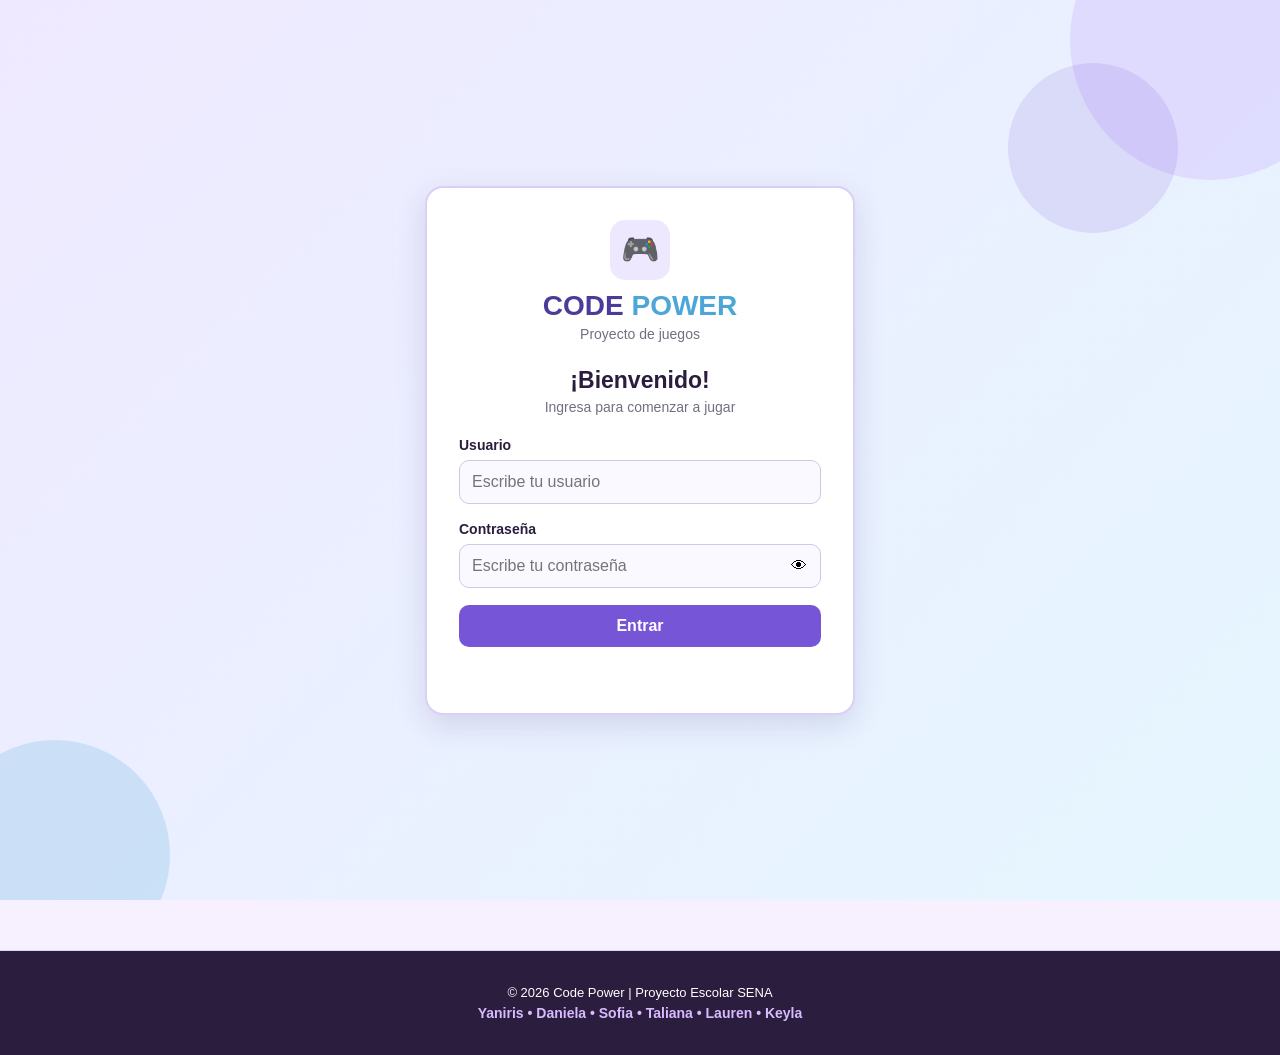
<file: index.html>
<!DOCTYPE html>
<html lang="es">
<head>
    <meta charset="UTF-8">
    <meta name="viewport" content="width=device-width, initial-scale=1.0">

    <title>Code Power | Juegos</title>

    <!-- Conexión con el diseño -->
    <link rel="stylesheet" href="style.css">
</head>

<body>

    <!-- =====================================================
         PANTALLA DE LOGIN
    ====================================================== -->

    <section id="loginScreen" class="login-screen">

        <div class="login-background"></div>

        <div class="login-card">

            <div class="logo-login">
                <div class="logo-icon">🎮</div>

                <h1>CODE <span>POWER</span></h1>

                <p>Proyecto de juegos</p>
            </div>

            <div class="login-title">
                <h2>¡Bienvenido!</h2>
                <p>Ingresa para comenzar a jugar</p>
            </div>

            <form id="loginForm">

                <div class="input-group">
                    <label for="username">Usuario</label>

                    <div class="input-wrapper">
                        <input
                            type="text"
                            id="username"
                            placeholder="Escribe tu usuario"
                            autocomplete="off"
                        >
                    </div>
                </div>


                <div class="input-group">

                    <label for="password">Contraseña</label>

                    <div class="input-wrapper">

                        <input
                            type="password"
                            id="password"
                            placeholder="Escribe tu contraseña"
                        >

                        <button
                            type="button"
                            id="togglePassword"
                            class="toggle-password"
                        >
                            👁
                        </button>

                    </div>

                </div>


                <button
                    type="submit"
                    class="login-button"
                >
                    Entrar
                </button>

                <p
                    id="loginMessage"
                    class="login-message"
                ></p>

            </form>

        </div>

    </section>


    <!-- =====================================================
         APLICACIÓN PRINCIPAL
    ====================================================== -->

    <div id="mainApp" class="hidden">


        <!-- =================================================
             BARRA DE NAVEGACIÓN
        ================================================== -->

        <nav class="navbar">

            <div class="nav-logo">
                CODE <span>POWER</span>
            </div>


            <div class="nav-links">

                <button
                    class="nav-button active"
                    data-section="home"
                >
                    🏠 Inicio
                </button>

                <button
                    class="nav-button"
                    data-section="about"
                >
                    📚 Acerca de
                </button>

                <button
                    id="logoutButton"
                    class="logout-button"
                >
                    🚪 Salir
                </button>

            </div>

        </nav>



        <!-- =================================================
             SECCIÓN INICIO
        ================================================== -->

        <section id="homeSection">

            <main>


                <!-- HERO -->

                <div class="hero">

                    <div class="hero-text">

                        <h1>
                            Bienvenido a
                            <span>Code Power</span>
                        </h1>

                        <p>
                            Este es nuestro proyecto de juegos
                            realizado para poner en práctica nuestros
                            conocimientos de programación.
                        </p>

                        <a
                            href="#games"
                            class="hero-button"
                            onclick="scrollToGames()"
                        >
                            🎮 Ver juegos
                        </a>

                    </div>


                    <div class="hero-card">

                        <div class="big-icon">
                            🎮
                        </div>

                        <h2>
                            Zona de juegos
                        </h2>

                        <p>
                            Elige un juego y demuestra tus habilidades.
                        </p>

                    </div>

                </div>



                <!-- =================================================
                     JUEGOS
                ================================================== -->

                <div
                    id="games"
                    class="games-section"
                >

                    <div class="section-title">

                        <h2>
                            Nuestros juegos
                        </h2>

                        <p>
                            Escoge uno y comienza a jugar
                        </p>

                    </div>


                    <div class="games-grid">


                        <!-- AHORCADO -->

                        <div class="game-card">

                            <div class="game-icon">
                                🔤
                            </div>

                            <h3>
                                Ahorcado
                            </h3>

                            <p>
                                Descubre la palabra secreta
                                antes de quedarte sin intentos.
                            </p>

                            <button
                                class="game-button"
                                onclick="openGame('hangman')"
                            >
                                Jugar
                            </button>

                        </div>



                        <!-- ADIVINA EL NÚMERO -->

                        <div class="game-card">

                            <div class="game-icon">
                                🔢
                            </div>

                            <h3>
                                Adivina el número
                            </h3>

                            <p>
                                Intenta descubrir el número
                                secreto entre 1 y 100.
                            </p>

                            <button
                                class="game-button"
                                onclick="openGame('number')"
                            >
                                Jugar
                            </button>

                        </div>



                        <!-- TIC TAC TOE -->

                        <div class="game-card">

                            <div class="game-icon">
                                ❌
                            </div>

                            <h3>
                                Tic Tac Toe
                            </h3>

                            <p>
                                Juega con otra persona y consigue
                                tres símbolos en línea.
                            </p>

                            <button
                                class="game-button"
                                onclick="openGame('tic')"
                            >
                                Jugar
                            </button>

                        </div>



                        <!-- MEMORIA -->

                        <div class="game-card">

                            <div class="game-icon">
                                🧠
                            </div>

                            <h3>
                                Memoria
                            </h3>

                            <p>
                                Encuentra todas las parejas
                                de cartas.
                            </p>

                            <button
                                class="game-button"
                                onclick="openGame('memory')"
                            >
                                Jugar
                            </button>

                        </div>



                        <!-- BUSCAMINAS -->

                        <div class="game-card">

                            <div class="game-icon">
                                💣
                            </div>

                            <h3>
                                Buscaminas
                            </h3>

                            <p>
                                Descubre las casillas evitando
                                las minas escondidas.
                            </p>

                            <button
                                class="game-button"
                                onclick="openGame('mines')"
                            >
                                Jugar
                            </button>

                        </div>


                    </div>

                </div>

            </main>

        </section>



        <!-- =================================================
             SECCIÓN ACERCA DE
        ================================================== -->

        <section
            id="aboutSection"
            class="about-section hidden"
        >

            <main>

                <div class="section-title">

                    <h2>
                        📚 Acerca de nuestro proyecto
                    </h2>

                    <p>
                        Conoce un poco más sobre Code Power
                    </p>

                </div>


                <div class="about-box">

                    <h2>
                        ¿Qué es Code Power?
                    </h2>

                    <p>
                        Code Power es un proyecto escolar
                        desarrollado para practicar programación
                        mediante diferentes juegos interactivos.
                    </p>

                </div>


                <div class="about-box">

                    <h3>
                        🎯 Objetivo
                    </h3>

                    <p>
                        Crear una página web sencilla donde los
                        usuarios puedan divertirse mientras se
                        ponen en práctica conceptos de HTML,
                        CSS y JavaScript.
                    </p>

                </div>


                <div class="about-box">

                    <h3>
                        💻 Tecnologías utilizadas
                    </h3>

                    <ul>
                        <li>HTML para la estructura.</li>
                        <li>CSS para el diseño.</li>
                        <li>JavaScript para la programación.</li>
                    </ul>

                </div>


                <div class="about-box">

                    <h3>
                        🎮 Juegos incluidos
                    </h3>

                    <ul>
                        <li>Ahorcado.</li>
                        <li>Adivina el número.</li>
                        <li>Tic Tac Toe.</li>
                        <li>Memoria.</li>
                        <li>Buscaminas.</li>
                    </ul>

                </div>

            </main>

        </section>



       

    </div>



    <!-- =====================================================
         MODAL PARA LOS JUEGOS
    ====================================================== -->

    <div
        id="gameModal"
        class="modal hidden"
    >

        <div class="modal-content">

            <button
                class="close-modal"
                onclick="closeGame()"
                aria-label="Cerrar juego"
            >
                ×
            </button>

            <div id="gameContent"></div>

        </div>

    </div>



    <!-- =====================================================
         JAVASCRIPT
    ====================================================== -->

    <script src="script.js"></script>

</body>
<footer class="footer-interactivo">
    <p>© 2026 Code Power | Proyecto Escolar SENA</p>
    <p class="firmas">Yaniris • Daniela • Sofia • Taliana • Lauren • Keyla</p>
</footer>
</html>


<!--


<!DOCTYPE html>
<html lang="es">
<head>
    <meta charset="UTF-8">
    <meta name="viewport" content="width=device-width, initial-scale=1.0">
    <title>CODE POWER ✨ Zona Gamer Interactiva</title>
    <link rel="stylesheet" href="style.css">
</head>
<body>
    -->

    <!-- VENTANA 1: SELECCIÓN DE EDAD (Aparece al inicio) 
    <div id="ventana-edad" class="modal-bienvenida">
        <div class="tarjeta-bienvenida antialiased">
            <div class="header-animado">⚡ CODE POWER ⚡</div>
            <h2>¡Hola! Cuéntanos, ¿cuántos años tienes?</h2>
            <p>Elige tu modo de juego para adaptar la diversión:</p>
            
            <div class="contenedor-modos">
                <button id="modo-ninos" class="btn-modo ninos">
                    <span class="avatar-modo">🎨</span>
                    <h3>Modo Niños</h3>
                    <p>Diseño divertido y fácil</p>
                </button>
                <button id="modo-jovenes" class="btn-modo jovenes">
                    <span class="avatar-modo">🚀</span>
                    <h3>Modo Jóvenes</h3>
                    <p>Estilo Gamer y competitivo</p>
                </button>
            </div>
        </div>
    </div>
-->

    <!-- CONTENIDO GENERAL DE LA PLATAFORMA (Oculto al inicio) -->
    <div id="interfaz-plataforma" class="oculto">
    
        <!-- Barra de Navegación Mecánica -->
        <header class="encabezado-interactivo">
            <div id="logo-dinamico" class="logo-power">💻 CODE POWER</div>
            <nav class="menu-navegacion">
                <button class="tab-link activo" data-target="seccion-juegos">🎮 Zona de Juegos</button>
                <button class="tab-link" data-target="seccion-acerca">📚 Nuestro Proyecto</button>
                <button id="btn-cambiar-modo" class="tab-link cambio-edad">🔄 Cambiar Edad</button>
            </nav>
        </header>
    

        <!-- SECCIÓN: PLATAFORMA DE JUEGOS -->
        <main id="seccion-juegos" class="vista-seccion container">
            <div class="intro-juegos">
                <h1 id="titulo-bienvenida">¡A jugar y aprender!</h1>
                <p id="sub-bienvenida">Selecciona tu reto favorito del menú interactivo.</p>
            </div>

            <div class="grid-juegos-animados"> 
                
                <!-- 1. AHORCADO (Mecánico/Modal interno) --
                <div class="card-juego-interactivo c-ahorcado">
                    <div class="burbuja-icono">🔤</div>
                    <h3>Ahorcado</h3>
                    <p class="desc-kids oculto">¡Encuentra la palabra oculta antes de que se acaben los intentos y salva al personaje!</p>
                    <p class="desc-teens">Descubre la palabra secreta mediante lógica y deducción de caracteres alfanuméricos.</p>
                    <button id="btn-jugar-ahorcado" class="btn-accion-juego">¡Jugar Ahora! →</button>
                </div> -->

                <!-- 2. ADIVINA EL NÚMERO --
                <div class="card-juego-interactivo c-adivina">
                    <div class="burbuja-icono">🔢</div>
                    <h3>Adivina el Número</h3>
                    <p class="desc-kids oculto">¡Adivina el número mágico oculto del 1 al 100! ¿Podrás lograrlo?</p>
                    <p class="desc-teens">Descifra el valor escalar pseudoaleatorio en el rango de 1 a 100 en el menor número de iteraciones.</p>
                    <a href="adivina-el-numero/index.html" class="btn-accion-juego text-center">¡Jugar Ahora! →</a>
                </div>
            -->
                <!-- 3. TIC TAC TOE --
                <div class="card-juego-interactivo c-tictac">
                    <div class="burbuja-icono">❌</div>
                    <h3>Tic Tac Toe</h3>
                    <p class="desc-kids oculto">¡El clásico juego de tres en línea! Reta a tus amigos y gana.</p>
                    <p class="desc-teens">Despliega tu estrategia matricial bidimensional para alinear tres vectores antes que tu contrincante.</p>
                    <a href="tic-tac-toe/index.html" class="btn-accion-juego text-center">¡Jugar Ahora! →</a>
                </div>
            -->
                <!-- 4. MEMORIA --
                <div class="card-juego-interactivo c-memoria">
                    <div class="burbuja-icono">🧠</div>
                    <h3>Cartas de Memoria</h3>
                    <p class="desc-kids oculto">¡Encuentra las parejas de frutas iguales dándole la vuelta a las cartas!</p>
                    <p class="desc-teens">Maximiza tu retención cognitiva localizando los pares de datos idénticos en el tablero indexado.</p>
                    <a href="memoria/index.html" class="btn-accion-juego text-center">¡Jugar Ahora! →</a>
                </div>
            -->
                <!-- 5. BUSCAMINAS --
                <div class="card-juego-interactivo c-buscamina">
                    <div class="burbuja-icono">💣</div>
                    <h3>Buscaminas</h3>
                    <p class="desc-kids oculto">¡Cuidado con las bombas! Limpia el tablero pisando los bloques seguros.</p>
                    <p class="desc-teens">Ejecuta un barrido lógico de campo minado barriendo celdas seguras mediante análisis numérico de proximidad.</p>
                    <a href="buscaminas/index.html" class="btn-accion-juego text-center">¡Jugar Ahora! →</a>
                </div>

            </div>
        </main>
    -->
        <!-- SECCIÓN: ACERCA DE + CRÉDITOS INTEGRANTES --
        <div id="seccion-acerca" class="vista-seccion container oculto">
            <div class="panel-informacion-creativa">
                <h2>📚 Acerca de Code Power</h2>
                <p>Este ecosistema de software interactivo fue diseñado con fines pedagógicos y lúdicos.</p>
                
                <div class="caja-detalles">
                    <h3>🎯 Misión Pedagógica</h3>
                    <p>Fomentar el pensamiento lógico-matemático y la resolución de problemas lógicos mediante mecánicas de juego en HTML5, CSS3 y JavaScript moderno.</p>
                </div>

                <!-- Créditos Animados Especiales --
                <div class="seccion-creditos-equipo">
                    <h3>⭐ Desarrollado con ❤️ por el Equipo:</h3>
                    <div class="grid-integrantes">
                        <div class="avatar-integrante"><span>👩‍💻</span><h4>Yaniris Durán</h4></div>
                        <div class="avatar-integrante"><span>👩>💻</span><h4>Daniela Murillo</h4></div>
                        <div class="avatar-integrante"><span>👩‍💻</span><h4>Sofia Montes</h4></div>
                        <div class="avatar-integrante"><span>👩‍💻</span><h4>Taliana Ortiz</h4></div>
                        <div class="avatar-integrante"><span>👩‍💻</span><h4>Lauren Oliveros</h4></div>
                        <div class="avatar-integrante"><span>👩‍💻</span><h4>Keyla Miranda</h4></div>
                    </div>
                </div>
            </div>
        </div> -->

        <!-- Footer -->
       
    </div>
</file>
<file: style.css>
/* =========================================================
   CODE POWER
   ESTILO DEL PROYECTO
========================================================= */


/* =========================================================
   COLORES PRINCIPALES
========================================================= */

:root {

    --morado: #7656d6;
    --morado-oscuro: #4d3b9b;

    --azul: #4da6d8;
    --azul-claro: #e5f6ff;

    --fondo: #f5f3ff;

    --blanco: #ffffff;

    --texto: #303044;
    --gris: #707080;

    --verde: #58a878;
    --rojo: #d95d69;
    --amarillo: #f0bd58;

}


/* =========================================================
   CONFIGURACIÓN GENERAL
========================================================= */

* {

    box-sizing: border-box;

    margin: 0;
    padding: 0;

}


html {

    scroll-behavior: smooth;

}


body {

    font-family: Arial, Helvetica, sans-serif;

    color: var(--texto);

    min-height: 100vh;

    /* Fondo principal */

    background:

        radial-gradient(
            circle at 10% 15%,
            rgba(118, 86, 214, .16) 0 90px,
            transparent 91px
        ),

        radial-gradient(
            circle at 90% 20%,
            rgba(77, 166, 216, .18) 0 120px,
            transparent 121px
        ),

        radial-gradient(
            circle at 20% 85%,
            rgba(240, 189, 88, .12) 0 100px,
            transparent 101px
        ),

        linear-gradient(
            135deg,
            #f8f6ff 0%,
            #eef9ff 48%,
            #f7f3ff 100%
        );

    background-attachment: fixed;

    position: relative;

}


body::before {

    content: "";

    position: fixed;

    inset: 0;

    pointer-events: none;

    opacity: .45;

    background-image:

        linear-gradient(
            rgba(118, 86, 214, .045) 1px,
            transparent 1px
        ),

        linear-gradient(
            90deg,
            rgba(118, 86, 214, .045) 1px,
            transparent 1px
        );

    background-size: 28px 28px;

    z-index: -1;

}


button,
input {

    font: inherit;

}


button {

    cursor: pointer;

}


/* =========================================================
   CLASE PARA OCULTAR ELEMENTOS
========================================================= */

.hidden {

    display: none !important;

}


/* =========================================================
   LOGIN
========================================================= */

.login-screen {

    min-height: 100vh;

    display: flex;

    justify-content: center;

    align-items: center;

    padding: 25px;

    background:

        linear-gradient(
            135deg,
            rgba(238, 232, 255, .95),
            rgba(228, 246, 255, .95)
        );

    position: relative;

    overflow: hidden;

}


.login-screen::before,
.login-screen::after {

    content: "";

    position: absolute;

    border-radius: 50%;

}


.login-screen::before {

    width: 230px;
    height: 230px;

    left: -60px;
    bottom: -70px;

    background: rgba(77, 166, 216, .20);

}


.login-screen::after {

    width: 170px;
    height: 170px;

    right: 8%;
    top: 7%;

    background: rgba(118, 86, 214, .14);

}


.login-background {

    position: absolute;

    width: 280px;
    height: 280px;

    border-radius: 50%;

    background: #d9cfff;

    top: -100px;
    right: -70px;

    opacity: .65;

}


.login-card {

    width: 100%;

    max-width: 430px;

    background: var(--blanco);

    border: 2px solid #d8d0f5;

    border-radius: 18px;

    padding: 32px;

    box-shadow:

        0 10px 30px
        rgba(70, 50, 120, .15);

    position: relative;

    z-index: 2;

}


/* =========================================================
   LOGO DEL LOGIN
========================================================= */

.logo-login {

    text-align: center;

    margin-bottom: 25px;

}


.logo-icon {

    width: 60px;
    height: 60px;

    margin: auto;

    display: flex;

    align-items: center;
    justify-content: center;

    border-radius: 15px;

    background: #eee8ff;

    font-size: 31px;

}


.logo-login h1 {

    margin-top: 10px;

    font-size: 28px;

    color: var(--morado-oscuro);

}


.logo-login h1 span {

    color: var(--azul);

}


.logo-login p {

    color: var(--gris);

    margin-top: 4px;

    font-size: 14px;

}


/* =========================================================
   TÍTULO DEL LOGIN
========================================================= */

.login-title {

    text-align: center;

    margin-bottom: 22px;

}


.login-title h2 {

    font-size: 23px;

    margin-bottom: 5px;

}


.login-title p {

    color: var(--gris);

    font-size: 14px;

}


/* =========================================================
   INPUTS
========================================================= */

.input-group {

    margin-bottom: 17px;

}


.input-group label {

    display: block;

    font-weight: bold;

    margin-bottom: 7px;

    font-size: 14px;

}


.input-wrapper {

    display: flex;

    align-items: center;

    border: 1px solid #cfc9e5;

    border-radius: 10px;

    background: #faf9ff;

    overflow: hidden;

}


.input-wrapper:focus-within {

    border-color: var(--morado);

}


.input-wrapper input {

    width: 100%;

    border: 0;

    outline: none;

    background: transparent;

    padding: 12px;

    color: var(--texto);

}


.toggle-password {

    border: 0;

    background: transparent;

    padding: 10px 13px;

}


/* =========================================================
   BOTÓN LOGIN
========================================================= */

.login-button {

    width: 100%;

    border: 0;

    border-radius: 10px;

    padding: 12px 18px;

    background: var(--morado);

    color: white;

    font-weight: bold;

    transition: .2s;

}


.login-button:hover {

    background: var(--morado-oscuro);

    transform: translateY(-2px);

}


.login-message {

    text-align: center;

    min-height: 22px;

    margin-top: 12px;

    font-size: 14px;

}


/* =========================================================
   APLICACIÓN PRINCIPAL
========================================================= */

#mainApp {

    min-height: 100vh;

}


/* =========================================================
   BARRA DE NAVEGACIÓN
========================================================= */

.navbar {

    position: sticky;

    top: 0;

    z-index: 50;

    background: rgba(255, 255, 255, .96);

    border-bottom: 1px solid #ddd8ee;

    display: flex;

    align-items: center;

    justify-content: space-between;

    gap: 15px;

    padding: 14px 6%;

    box-shadow:

        0 3px 12px
        rgba(60, 50, 100, .06);

}


.nav-logo {

    font-size: 22px;

    font-weight: bold;

    color: var(--morado-oscuro);

}


.nav-logo span {

    color: var(--azul);

}


.nav-links {

    display: flex;

    gap: 8px;

    flex-wrap: wrap;

}


.nav-button,
.logout-button {

    border: 1px solid #d5cfee;

    background: white;

    color: var(--texto);

    border-radius: 9px;

    padding: 9px 13px;

    font-weight: bold;

    transition: .2s;

}


.nav-button:hover,
.nav-button.active {

    background: #eee9ff;

    color: var(--morado-oscuro);

}


.logout-button {

    color: var(--rojo);

}


.logout-button:hover {

    background: #fff0f1;

}


/* =========================================================
   CONTENIDO PRINCIPAL
========================================================= */

main {

    width: min(1100px, 92%);

    margin: auto;

}


/* =========================================================
   PRESENTACIÓN PRINCIPAL
========================================================= */

.hero {

    display: grid;

    grid-template-columns: 1.2fr .8fr;

    gap: 30px;

    align-items: center;

    padding: 65px 0 45px;

    position: relative;

}


.hero::before {

    content: "";

    position: absolute;

    width: 85px;
    height: 85px;

    border-radius: 18px;

    border: 3px solid
        rgba(118, 86, 214, .12);

    transform: rotate(18deg);

    top: 45px;
    left: -25px;

    z-index: -1;

}


.hero h1 {

    font-size: 42px;

    color: var(--morado-oscuro);

    margin-bottom: 12px;

}


.hero h1 span {

    color: var(--azul);

}


.hero p {

    color: var(--gris);

    line-height: 1.6;

    max-width: 650px;

}


.hero-button {

    display: inline-block;

    margin-top: 20px;

    text-decoration: none;

    background: var(--morado);

    color: white;

    padding: 12px 20px;

    border-radius: 10px;

    font-weight: bold;

    transition: .2s;

}


.hero-button:hover {

    background: var(--morado-oscuro);

    transform: translateY(-2px);

}


/* =========================================================
   TARJETA PRINCIPAL
========================================================= */

.hero-card {

    background: white;

    border: 2px solid #ddd7f0;

    border-radius: 18px;

    padding: 28px;

    text-align: center;

    box-shadow:

        0 8px 25px
        rgba(70, 50, 120, .08);

    position: relative;

    overflow: hidden;

}


.hero-card::before {

    content: "";

    position: absolute;

    width: 120px;
    height: 120px;

    border-radius: 50%;

    background: #eee8ff;

    right: -45px;
    top: -45px;

}


.hero-card .big-icon {

    position: relative;

    z-index: 1;

    font-size: 75px;

    margin-bottom: 10px;

}


.hero-card h2 {

    color: var(--morado-oscuro);

}


.hero-card p {

    margin: 8px auto 0;

}


/* =========================================================
   TÍTULOS DE SECCIÓN
========================================================= */

.section-title {

    text-align: center;

    margin: 25px 0 25px;

    position: relative;

}


.section-title h2 {

    color: var(--morado-oscuro);

    font-size: 29px;

}


.section-title p {

    color: var(--gris);

    margin-top: 5px;

}


.section-title::after {

    content: "";

    display: block;

    width: 55px;
    height: 4px;

    border-radius: 5px;

    background: var(--azul);

    margin: 10px auto 0;

}


/* =========================================================
   TARJETAS DE JUEGOS
========================================================= */

.games-grid {

    display: grid;

    grid-template-columns:
        repeat(3, 1fr);

    gap: 18px;

    padding-bottom: 60px;

}


.game-card {

    background: white;

    border: 1px solid #ddd8ee;

    border-radius: 15px;

    padding: 23px;

    box-shadow:

        0 6px 18px
        rgba(70, 50, 120, .08);

    transition: .2s;

    position: relative;

    overflow: hidden;

}


.game-card:hover {

    transform: translateY(-5px);

    border-color: #b7a8ea;

    box-shadow:

        0 10px 23px
        rgba(70, 50, 120, .13);

}


.game-card::after {

    content: "";

    position: absolute;

    width: 55px;
    height: 55px;

    border-radius: 50%;

    background: #f0edff;

    right: -22px;
    top: -22px;

}


.game-card > * {

    position: relative;

    z-index: 1;

}


.game-card .game-icon {

    font-size: 42px;

    margin-bottom: 12px;

}


.game-card h3 {

    margin-bottom: 8px;

    color: var(--morado-oscuro);

}


.game-card p {

    color: var(--gris);

    line-height: 1.5;

    font-size: 14px;

    min-height: 62px;

}


/* =========================================================
   BOTONES DE LOS JUEGOS
========================================================= */

.game-button {

    width: 100%;

    border: 0;

    border-radius: 10px;

    padding: 12px 18px;

    background: var(--morado);

    color: white;

    font-weight: bold;

    margin-top: 15px;

    transition: .2s;

}


.game-button:hover {

    background: var(--morado-oscuro);

    transform: translateY(-2px);

}


/* =========================================================
   ACERCA DE
========================================================= */

.about-section {

    padding: 55px 0;

    min-height: 65vh;

}


.about-box {

    background: white;

    border: 1px solid #ddd8ee;

    border-radius: 15px;

    padding: 28px;

    margin-bottom: 18px;

    position: relative;

    overflow: hidden;

    box-shadow:

        0 5px 15px
        rgba(70, 50, 120, .06);

}


.about-box::after {

    content: "";

    position: absolute;

    width: 90px;
    height: 90px;

    border-radius: 50%;

    background: #e7f7ff;

    right: -35px;
    bottom: -35px;

}


.about-box h2,
.about-box h3 {

    color: var(--morado-oscuro);

    margin-bottom: 10px;

}


.about-box p,
.about-box li {

    color: var(--gris);

    line-height: 1.6;

}


.about-box ul {

    padding-left: 22px;

}


/* =========================================================
   MODAL DE LOS JUEGOS
========================================================= */

.modal {

    position: fixed;

    inset: 0;

    background:
        rgba(30, 25, 50, .65);

    display: flex;

    justify-content: center;

    align-items: center;

    padding: 20px;

    z-index: 100;

}


.modal-content {

    background: white;

    width: 100%;

    max-width: 650px;

    max-height: 90vh;

    overflow: auto;

    border-radius: 18px;

    padding: 28px;

    border: 2px solid #d8d0f5;

    position: relative;

    box-shadow:

        0 15px 40px
        rgba(20, 15, 50, .25);

}


.close-modal {

    position: absolute;

    top: 12px;

    right: 15px;

    border: 0;

    background: #f2effa;

    color: #555;

    width: 34px;
    height: 34px;

    border-radius: 50%;

    font-size: 20px;

}


.close-modal:hover {

    background: #e4def7;

}


/* =========================================================
   TÍTULO DE LOS JUEGOS
========================================================= */

.game-title {

    text-align: center;

    margin-bottom: 20px;

}


.game-title h2 {

    color: var(--morado-oscuro);

    font-size: 28px;

}


.game-title p {

    color: var(--gris);

    margin-top: 5px;

}


/* =========================================================
   MENSAJES DE LOS JUEGOS
========================================================= */

.game-status {

    text-align: center;

    margin: 14px 0;

    min-height: 22px;

    font-weight: bold;

}


/* =========================================================
   AHORCADO
========================================================= */

.hangman-word {

    text-align: center;

    font-size: 30px;

    letter-spacing: 8px;

    margin: 25px 0;

    color: var(--morado-oscuro);

    font-weight: bold;

}


.hangman-letters {

    display: flex;

    flex-wrap: wrap;

    justify-content: center;

    gap: 7px;

}


.letter-button {

    border: 1px solid #cfc8e8;

    background: #f6f3ff;

    color: var(--morado-oscuro);

    border-radius: 7px;

    width: 38px;
    height: 38px;

    font-weight: bold;

}


.letter-button:hover {

    background: #e7e0ff;

}


.letter-button:disabled {

    opacity: .45;

    cursor: not-allowed;

}


.hangman-attempts {

    text-align: center;

    color: var(--gris);

    margin: 15px 0;

}


/* =========================================================
   ADIVINA EL NÚMERO
========================================================= */

.number-form {

    display: flex;

    gap: 10px;

}


.number-input {

    width: 100%;

    border: 1px solid #cfc9e5;

    border-radius: 9px;

    padding: 12px;

    outline: none;

}


.number-input:focus {

    border-color: var(--morado);

}


/* =========================================================
   TIC TAC TOE
========================================================= */

.tic-board {

    width: min(330px, 100%);

    margin: 20px auto;

    display: grid;

    grid-template-columns:
        repeat(3, 1fr);

    gap: 7px;

}


.tic-cell {

    aspect-ratio: 1;

    border: 1px solid #cfc8e8;

    background: #f6f3ff;

    border-radius: 8px;

    font-size: 42px;

    color: var(--morado-oscuro);

}


.tic-cell:hover {

    background: #e9e3ff;

}


/* =========================================================
   MEMORIA
========================================================= */

.memory-board {

    display: grid;

    grid-template-columns:
        repeat(4, 1fr);

    gap: 10px;

    max-width: 430px;

    margin: 20px auto;

}


.memory-card-game {

    aspect-ratio: 1;

    border: 1px solid #cfc8e8;

    border-radius: 10px;

    background: #e9e3ff;

    font-size: 30px;

    color: transparent;

    transition: .2s;

}


.memory-card-game:hover {

    transform: scale(1.03);

}


.memory-card-game.flipped,
.memory-card-game.matched {

    background: white;

    color: var(--morado-oscuro);

}


.memory-card-game.matched {

    border-color: #8bcaa2;

    background: #f1fff6;

}


/* =========================================================
   BUSCAMINAS
========================================================= */

.mines-board {

    display: grid;

    grid-template-columns:
        repeat(8, 1fr);

    gap: 3px;

    max-width: 420px;

    margin: 20px auto;

}


.mine-cell {

    aspect-ratio: 1;

    border: 1px solid #c7c1dc;

    background: #eeeaf8;

    border-radius: 4px;

    font-weight: bold;

}


.mine-cell:hover {

    background: #e1daf5;

}


.mine-cell.revealed {

    background: white;

}


.mine-cell.flagged {

    background: #fff3cf;

}


/* =========================================================
   FOOTER
========================================================= */

footer {

    text-align: center;

    padding: 25px;

    color: var(--gris);

    font-size: 13px;

    border-top: 1px solid #ddd8ee;

    background: rgba(255, 255, 255, .9);

}


footer p {

    margin: 4px;

}


/* =========================================================
   RESPONSIVE - TABLET
========================================================= */

@media (max-width: 900px) {

    .hero {

        grid-template-columns: 1fr;

        text-align: center;

    }


    .hero p {

        margin: auto;

    }


    .games-grid {

        grid-template-columns:
            repeat(2, 1fr);

    }

}


/* =========================================================
   RESPONSIVE - CELULAR
========================================================= */

@media (max-width: 650px) {

    body {

        background:

            radial-gradient(
                circle at 15% 10%,
                rgba(118, 86, 214, .12) 0 60px,
                transparent 61px
            ),

            radial-gradient(
                circle at 90% 18%,
                rgba(77, 166, 216, .14) 0 75px,
                transparent 76px
            ),

            linear-gradient(
                135deg,
                #f8f6ff,
                #eef9ff
            );

    }


    .navbar {

        flex-direction: column;

        padding: 12px;

    }


    .nav-links {

        justify-content: center;

    }


    .hero {

        padding-top: 40px;

    }


    .hero::before {

        display: none;

    }


    .hero h1 {

        font-size: 32px;

    }


    .games-grid {

        grid-template-columns: 1fr;

    }


    .login-card {

        padding: 23px;

    }


    .number-form {

        flex-direction: column;

    }


    .memory-board {

        gap: 6px;

    }


    .modal-content {

        padding: 22px;

    }


    .hangman-word {

        font-size: 24px;

        letter-spacing: 5px;

    }

}


/* =========================================================
   PANTALLAS MUY PEQUEÑAS
========================================================= */

@media (max-width: 400px) {

    .logo-login h1 {

        font-size: 24px;

    }


    .hero h1 {

        font-size: 28px;

    }


    .section-title h2 {

        font-size: 25px;

    }


    .letter-button {

        width: 34px;

        height: 34px;

    }

}





* {
    margin: 0;
    padding: 0;
    box-sizing: border-box;
    font-family: 'Montserrat', 'Segoe UI', sans-serif;
    transition: background 0.4s, color 0.4s, transform 0.2s;
}

body {
    background: #f7f0ff;
    color: #2b1d3d;
    min-height: 100vh;
    overflow-x: hidden;
}

.oculto {
    display: none !important;
}

/* VENTANA MODAL SELECCIÓN EDAD */
.modal-bienvenida {
    position: fixed;
    top: 0;
    left: 0;
    width: 100vw;
    height: 100vh;
    background: rgba(43, 29, 61, 0.85);
    display: flex;
    justify-content: center;
    align-items: center;
    z-index: 1000;
}

.tarjeta-bienvenida {
    background: white;
    padding: 40px 30px;
    border-radius: 30px;
    text-align: center;
    max-width: 600px;
    width: 90%;
    box-shadow: 0 15px 45px rgba(0,0,0,0.3);
}

.header-animado {
    font-size: 32px;
    font-weight: 900;
    color: #7b2cbf;
    margin-bottom: 15px;
    animation: pulso 2s infinite;
}

.contenedor-modos {
    display: flex;
    gap: 20px;
    margin-top: 30px;
}

.btn-modo {
    flex: 1;
    padding: 25px 15px;
    border: 3px solid transparent;
    border-radius: 20px;
    cursor: pointer;
    background: #f9f6fc;
}

.btn-modo.ninos { border-color: #ffb703; }
.btn-modo.ninos:hover { background: #ffe6a7; transform: scale(1.05); }
.btn-modo.jovenes { border-color: #219ebc; }
.btn-modo.jovenes:hover { background: #bde0fe; transform: scale(1.05); }

.avatar-modo { font-size: 50px; display: block; margin-bottom: 10px; }

/* ENTORNO ADAPTATIVO: MODO NIÑOS (Divertido, Pastel, Redondo) */
body.entorno-ninos {
    background: #fff9e6;
}
body.entorno-ninos .card-juego-interactivo {
    background: white;
    border-radius: 35px;
    border: 4px solid #ffb703;
}
body.entorno-ninos .btn-accion-juego {
    background: #ffb703;
    color: #2b1d3d;
    border-radius: 20px;
}

/* ENTORNO ADAPTATIVO: MODO JÓVENES (Gamer, Oscuro, Neón) */
body.entorno-jovenes {
    background: #120c1f;
    color: #e0dbec;
}
body.entorno-jovenes .encabezado-interactivo,
body.entorno-jovenes .card-juego-interactivo,
body.entorno-jovenes .tarjeta-blanca,
body.entorno-jovenes .panel-informacion-creativa {
    background: #1d152e;
    color: #e0dbec;
    box-shadow: 0 8px 20px rgba(157, 78, 221, 0.2);
}
body.entorno-jovenes .btn-accion-juego,
body.entorno-jovenes .btn-control-top.reiniciar {
    background: #9d4edd;
    color: white;
}
body.entorno-jovenes .tab-link.activo {
    background: #3c1660;
    color: #e0dbec;
}

/* ENCABEZADOS Y TABS */
.encabezado-interactivo {
    background: white;
    padding: 15px 5%;
    display: flex;
    justify-content: space-between;
    align-items: center;
    box-shadow: 0 4px 15px rgba(0,0,0,0.05);
}

.logo-power { font-weight: 900; font-size: 24px; color: #7b2cbf; }

.menu-navegacion { display: flex; gap: 10px; }

.tab-link {
    background: none;
    border: none;
    padding: 10px 18px;
    font-weight: bold;
    cursor: pointer;
    border-radius: 12px;
    color: #555;
}
.tab-link.activo, .tab-link:hover {
    background: #e9dbff;
    color: #7b2cbf;
}
.tab-link.cambio-edad { background: #ffe5ec; color: #ff0054; }

/* SECCIONES Y CONTENEDORES */
.container { max-width: 1100px; margin: auto; padding: 40px 20px; }
.intro-juegos { text-align: center; margin-bottom: 40px; }

.grid-juegos-animados {
    display: grid;
    grid-template-columns: repeat(auto-fit, minmax(280px, 1fr));
    gap: 30px;
}

.card-juego-interactivo {
    background: white;
    padding: 35px 25px;
    border-radius: 20px;
    text-align: center;
    box-shadow: 0 8px 20px rgba(0,0,0,0.04);
    display: flex;
    flex-direction: column;
    justify-content: space-between;
}
.card-juego-interactivo:hover { transform: translateY(-8px); }

.burbuja-icono {
    font-size: 45px; width: 80px; height: 80px; background: #f3ebff;
    border-radius: 50%; display: flex; justify-content: center;
    align-items: center; margin: 0 auto 20px;
}

.btn-accion-juego {
    display: block; width: 100%; border: none; padding: 12px;
    font-weight: bold; font-size: 16px; border-radius: 12px;
    cursor: pointer; text-decoration: none; margin-top: 20px;
    background: #7b2cbf; color: white; text-align: center;
}

/* SECCIÓN INTEGRANTES (Súper Visual) */
.panel-informacion-creativa { background: white; padding: 40px; border-radius: 24px; text-align: center; }
.grid-integrantes {
    display: grid; grid-template-columns: repeat(auto-fit, minmax(140px, 1fr));
    gap: 20px; margin-top: 30px;
}
.avatar-integrante {
    background: #fdfbfb; padding: 20px; border-radius: 18px;
    box-shadow: 0 4px 10px rgba(0,0,0,0.03); border: 1px solid #eee;
}
.avatar-integrante span { font-size: 35px; display: block; margin-bottom: 5px; }

/* MODAL MODERNO DEL AHORCADO */
.capa-modal-juego {
    position: fixed; top:0; left:0; width:100%; height:100%;
    background: rgba(0,0,0,0.7); z-index: 2000;
    display: none; justify-content: center; align-items: center;
}
.contenedor-interno-juego {
    background: white; padding: 30px; border-radius: 25px;
    max-width: 550px; width: 95%; box-shadow: 0 10px 40px rgba(0,0,0,0.4);
}
.barra-superior-modal {
    display: flex; justify-content: space-between; align-items: center;
    border-bottom: 2px solid #eee; padding-bottom: 15px; margin-bottom: 20px;
}
.controles-modal-directos { display: flex; gap: 8px; }
.btn-control-top {
    border: none; padding: 8px 12px; border-radius: 8px; font-weight: bold; cursor: pointer;
}
.btn-control-top.reiniciar { background: #2a9d8f; color: white; }
.btn-control-top.salir { background: #e63946; color: white; }

.letras-guiones { font-size: 32px; letter-spacing: 6px; font-weight: bold; margin: 30px 0; color: #7b2cbf; }
.teclado-pantalla { display: grid; grid-template-columns: repeat(7, 1fr); gap: 6px; }
.teclado-pantalla button {
    background: #f2ebff; border: none; padding: 12px 5px; font-weight: bold;
    border-radius: 8px; cursor: pointer; color: #7b2cbf;
}
.teclado-pantalla button:disabled { background: #ddd; color: #aaa; cursor: not-allowed; }
.alertas-juego { font-size: 20px; font-weight: bold; margin-bottom: 15px; min-height: 25px; }

.footer-interactivo { background: #2b1d3d; color: white; text-align: center; padding: 30px; margin-top: 50px; }
.firmas { color: #d8bbff; font-size: 14px; margin-top: 5px; font-weight: bold; }

@keyframes pulso { 0% { transform: scale(1); } 50% { transform: scale(1.05); } 100% { transform: scale(1); } }
</file>
